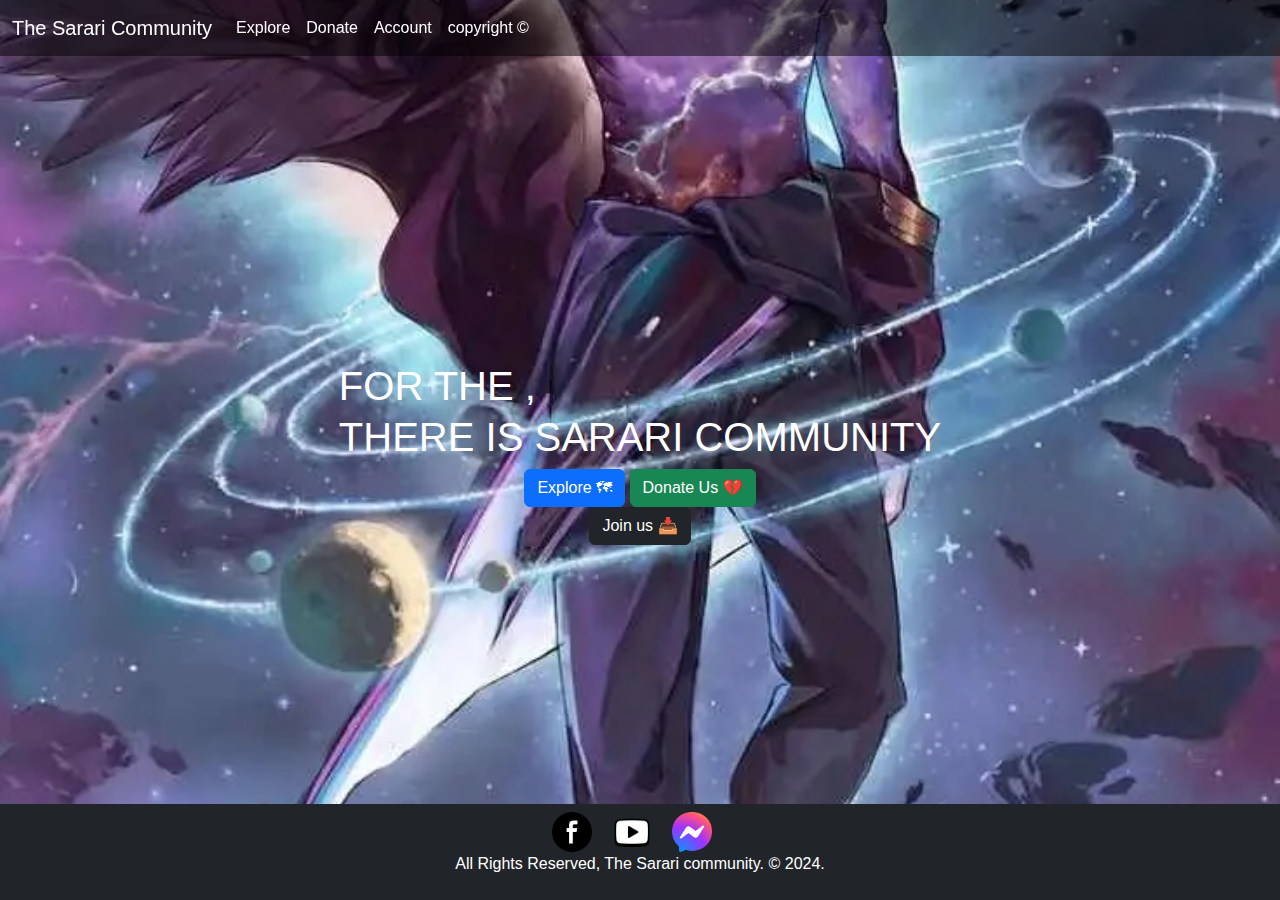
<file: index.html>
<!DOCTYPE html>
<html lang="en">
<head>
  <meta charset="UTF-8">
  <meta name="viewport" content="width=device-width, initial-scale=1.0">
  <title>The Sarari Community</title>
  <link href="https://cdn.jsdelivr.net/npm/bootstrap@5.3.3/dist/css/bootstrap.min.css" rel="stylesheet" integrity="sha384-QWTKZyjpPEjISv5WaRU9OFeRpok6YctnYmDr5pNlyT2bRjXh0JMhjY6hW+ALEwIH" crossorigin="anonymous">
  <link rel="stylesheet" href="styles.css">
  <link href='https://unpkg.com/boxicons@2.1.4/css/boxicons.min.css' rel='stylesheet'>
</head>
<body>
    <div id="body">
    
    <nav class="navbar navbar-expand-lg fixed-top" id="navbar">
  <div class="container-fluid">
    <a class="navbar-brand" href="index.html">The Sarari Community</a>
    <button class="navbar-toggler" type="button" data-bs-theme="dark" data-bs-toggle="collapse" data-bs-target="#navbarNav" aria-controls="navbarNav" aria-expanded="false" aria-label="Toggle navigation">
      <span class="navbar-toggler-icon"></span>
    </button>
    <div class="collapse navbar-collapse" id="navbarNav">
      <ul class="navbar-nav">
        <li class="nav-item">
          <a id="active" class="nav-link active" aria-current="page" href="explore.html">Explore</a>
        </li>
        <li class="nav-item">
          <a class="nav-link" href="donate.html">Donate</a>
        </li>
        <li class="nav-item">
          <a class="nav-link" href="login.html">Account</a>
        </li>
        <li class="nav-item">
          <a class="nav-link disabled" aria-disabled="true" id="disabled">copyright ©</a>
        </li>
      </ul>
    </div>
  </div>
</nav>

<h1>FOR THE <spam id="auto"></spam>,<br> THERE IS SARARI COMMUNITY </h1>
<div id="btn1" class="m-10">
    <button type="button" class="btn btn-primary">Explore &#128506</button>
    <button type="button" class="btn btn-success">Donate Us &#128148</button>
</div>
<div id="btn2" class="m-10">
    <button type="button" class="btn btn-dark">Join us &#128229</button>
</div>
<nav class="navbar fixed-bottom bg-dark" id="navs">
    <center>
  <div class="contain" id="navimage">
   <a class="navbar-brand" href="https://facebook.com/groups/3133626913607479/"><img src="facebook.jpg" alt=""></a>
     <a class="navbar-brand" href="#"><img src="youtube.jpg" alt=""></a>
      <a class="navbar-brand" href="#"><img src="messenger.png" alt=""></a>
      
  </div>
  <p id="navp">
      All Rights Reserved, The Sarari community. © 2024.
  </p>
  </center>
</nav>
</div>




<script src="https://cdn.jsdelivr.net/npm/@popperjs/core@2.11.8/dist/umd/popper.min.js" integrity="sha384-I7E8VVD/ismYTF4hNIPjVp/Zjvgyol6VFvRkX/vR+Vc4jQkC+hVqc2pM8ODewa9r" crossorigin="anonymous"></script>
<script src="https://cdn.jsdelivr.net/npm/bootstrap@5.3.3/dist/js/bootstrap.min.js" integrity="sha384-0pUGZvbkm6XF6gxjEnlmuGrJXVbNuzT9qBBavbLwCsOGabYfZo0T0to5eqruptLy" crossorigin="anonymous"></script>


<script>
    const texts = ["Ideas", "Answers", "Enjoyment", "Learnings"];
let currentIndex = 0;
const animatedText = document.getElementById("auto");

function changeText() {
    animatedText.textContent = texts[currentIndex];
    currentIndex = (currentIndex + 1) % texts.length;
}

setInterval(changeText, 3000); // Change text every 3 seconds
</script>

</body>
</html>
</file>
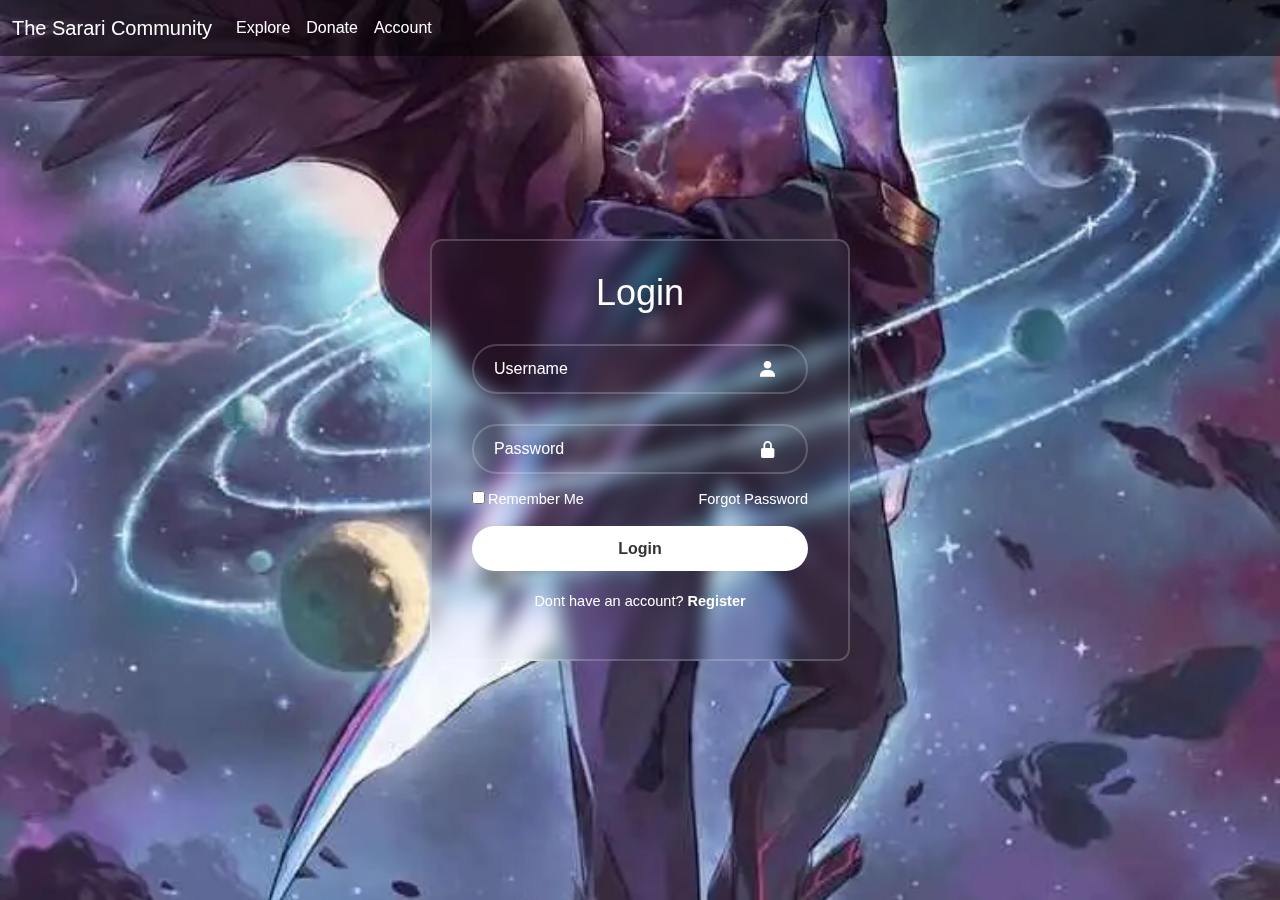
<file: login.html>
<!DOCTYPE html>
<html lang="en">
<head>
  <meta charset="UTF-8">
  <meta name="viewport" content="width=device-width, initial-scale=1.0">
  <title>Login Form | Sarari</title>
  <link href="https://cdn.jsdelivr.net/npm/bootstrap@5.3.3/dist/css/bootstrap.min.css" rel="stylesheet" integrity="sha384-QWTKZyjpPEjISv5WaRU9OFeRpok6YctnYmDr5pNlyT2bRjXh0JMhjY6hW+ALEwIH" crossorigin="anonymous">
  <link rel="stylesheet" href="styles.css">
  <link href='https://unpkg.com/boxicons@2.1.4/css/boxicons.min.css' rel='stylesheet'>
</head>
<body>
    <div id="body">
    
    <nav class="navbar navbar-expand-lg fixed-top" id="navbar">
  <div class="container-fluid">
    <a class=".text-primary navbar-brand" href="index.html">The Sarari Community</a>
    <button class="navbar-toggler" type="button" data-bs-theme="dark" data-bs-toggle="collapse" data-bs-target="#navbarNav" aria-controls="navbarNav" aria-expanded="false" aria-label="Toggle navigation">
      <span class="navbar-toggler-icon"></span>
    </button>
    <div class="collapse navbar-collapse" id="navbarNav">
      <ul class="navbar-nav">
        <li class="nav-item">
          <a id="active" class="nav-link active" aria-current="page" href="explore.html">Explore</a>
        </li>
        <li class="nav-item">
          <a class="nav-link" href="donate.html">Donate</a>
        </li>
        <li class="nav-item">
          <a class="nav-link" href="login.html">Account</a>
        </li>
        
      </ul>
    </div>
  </div>
</nav>
    
    
    
    
  <div class="wrapper">
    <form action="login.php" method="post">
      <h1>Login</h1>
      <div class="input-box">
        <input type="text" placeholder="Username" name="name" required>
        <i class='bx bxs-user'></i>
      </div>
      <div class="input-box">
        <input type="password" placeholder="Password" name="password" required>
        <i class='bx bxs-lock-alt' ></i>
      </div>
      <div class="remember-forgot">
        <label><input type="checkbox">Remember Me</label>
        <a href="#">Forgot Password</a>
      </div>
      <button type="submit" class="btn">Login</button>
      <div class="register-link">
        <p>Dont have an account? <a href="register.html">Register</a></p>
      </div>
    </form>
  </div>
  
  
</div>
  
  <script src="https://cdn.jsdelivr.net/npm/@popperjs/core@2.11.8/dist/umd/popper.min.js" integrity="sha384-I7E8VVD/ismYTF4hNIPjVp/Zjvgyol6VFvRkX/vR+Vc4jQkC+hVqc2pM8ODewa9r" crossorigin="anonymous"></script>
<script src="https://cdn.jsdelivr.net/npm/bootstrap@5.3.3/dist/js/bootstrap.min.js" integrity="sha384-0pUGZvbkm6XF6gxjEnlmuGrJXVbNuzT9qBBavbLwCsOGabYfZo0T0to5eqruptLy" crossorigin="anonymous"></script>

</body>
</html>
</file>
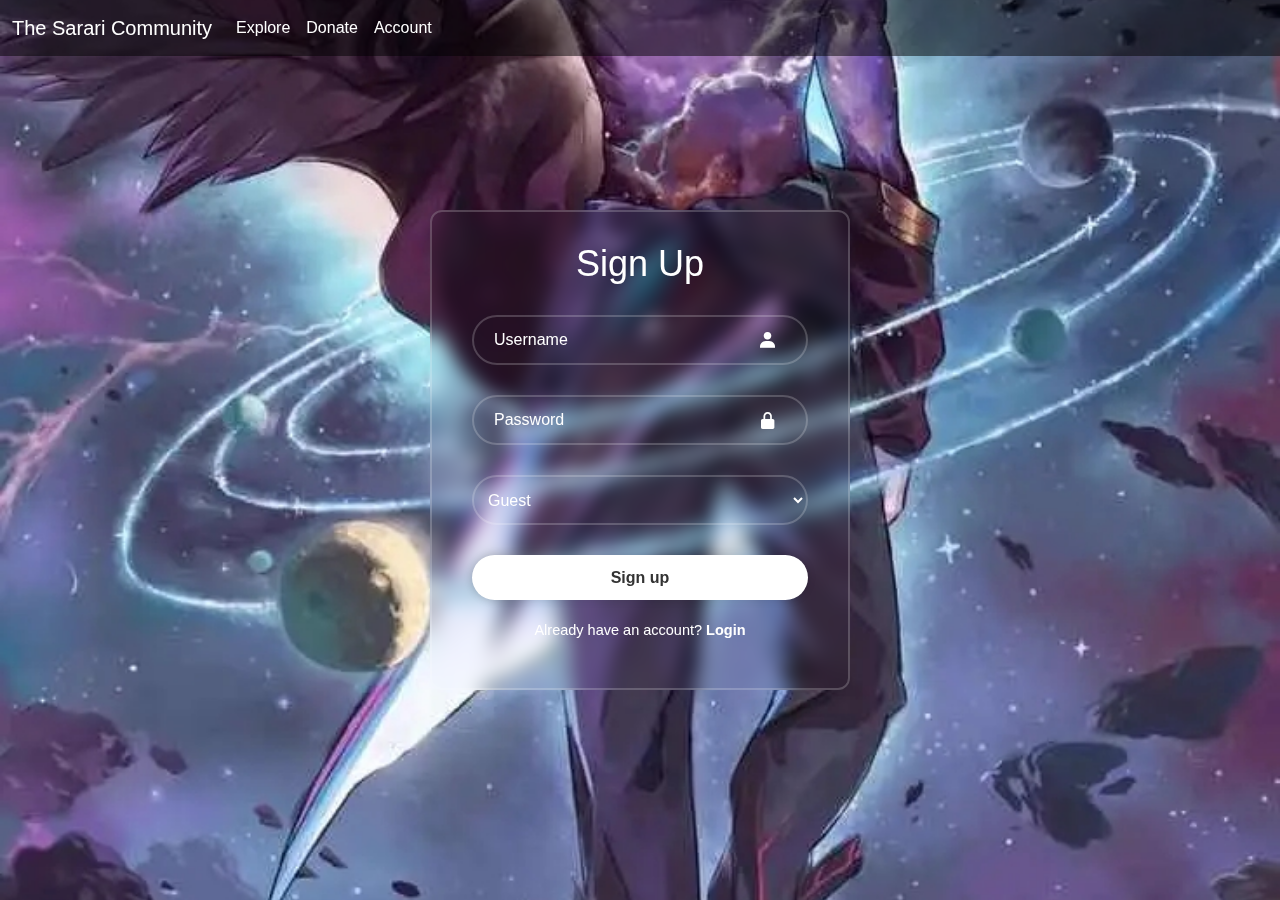
<file: register.html>
<!DOCTYPE html>
<html lang="en">
<head>
  <meta charset="UTF-8">
  <meta name="viewport" content="width=device-width, initial-scale=1.0">
  <title>Signup Form | Sarari</title>
  <link href="https://cdn.jsdelivr.net/npm/bootstrap@5.3.3/dist/css/bootstrap.min.css" rel="stylesheet" integrity="sha384-QWTKZyjpPEjISv5WaRU9OFeRpok6YctnYmDr5pNlyT2bRjXh0JMhjY6hW+ALEwIH" crossorigin="anonymous">
  <link rel="stylesheet" href="styles.css">
  <link href='https://unpkg.com/boxicons@2.1.4/css/boxicons.min.css' rel='stylesheet'>
</head>
<body>
    
    
    <div id="body">
    <nav class="navbar navbar-expand-lg fixed-top" id="navbar">
  <div class="container-fluid">
    <a class=".text-primary navbar-brand" href="index.html">The Sarari Community</a>
    <button class="navbar-toggler" type="button" data-bs-theme="dark" data-bs-toggle="collapse" data-bs-target="#navbarNav" aria-controls="navbarNav" aria-expanded="false" aria-label="Toggle navigation">
      <span class="navbar-toggler-icon"></span>
    </button>
    <div class="collapse navbar-collapse" id="navbarNav">
      <ul class="navbar-nav">
        <li class="nav-item">
          <a id="active" class="nav-link active" aria-current="page" href="explore.html">Explore</a>
        </li>
        <li class="nav-item">
          <a class="nav-link" href="donate.html">Donate</a>
        </li>
        <li class="nav-item">
          <a class="nav-link" href="login.html">Account</a>
        </li>
        
      </ul>
    </div>
  </div>
</nav>
    
    
    
    
    
    
    
    
  <div class="wrapper">
    <form action="register.php" method="post">
      <h1>Sign Up</h1>
      <div class="input-box">
        <input type="text" placeholder="Username" name="name" required>
        <i class='bx bxs-user'></i>
      </div>
      <div class="input-box">
        <input type="password" placeholder="Password" name="password" required>
        <i class='bx bxs-lock-alt' ></i>
      </div>
      <div class="input-box" id="select">
             
        <select name="choose" value="Choose" required>
            <option name="Guest">Guest</option>
            <option name="Admin">Admin</option>
            <option name="Member">Member</option>
            
          
        </select>
        
        
       
      </div>
      
      <button type="submit" class="btn">Sign up</button>
      <div class="register-link">
        <p>Already have an account? <a href="login.html">Login</a></p>
      </div>
    </form>
  </div>
  
  </div>
  
  
  <script src="https://cdn.jsdelivr.net/npm/@popperjs/core@2.11.8/dist/umd/popper.min.js" integrity="sha384-I7E8VVD/ismYTF4hNIPjVp/Zjvgyol6VFvRkX/vR+Vc4jQkC+hVqc2pM8ODewa9r" crossorigin="anonymous"></script>
<script src="https://cdn.jsdelivr.net/npm/bootstrap@5.3.3/dist/js/bootstrap.min.js" integrity="sha384-0pUGZvbkm6XF6gxjEnlmuGrJXVbNuzT9qBBavbLwCsOGabYfZo0T0to5eqruptLy" crossorigin="anonymous"></script>
  
  
</body>
</html>
</file>
<file: styles.css>
*{
  margin: 0;
  padding: 0;
  box-sizing: border-box;
  font-family: "Poppins", sans-serif;
}
.navbar-brand,.nav-link,#active{
    color:white;
}
.navbar{
    background:rgba(0,0,0,0.5);
}
#navimage a img{
    width:40px;
    height:40px;
}
#body{
  display: flex;
  justify-content: center;
  align-items: center;
  flex-direction:column;
  min-height: 100vh;
  background: url(sarari.jpg) no-repeat;
  background-size: cover;
  background-position: center;
}
.container-fluid{
    background: transparent;
}
.wrapper{
  width: 420px;
  background: transparent;
  border: 2px solid rgba(255, 255, 255, .2);
  backdrop-filter: blur(9px);
  color: #fff;
  border-radius: 12px;
  padding: 30px 40px;
}
.wrapper h1{
  font-size: 36px;
  text-align: center;
}
h1{
    color:#fff;
}
.wrapper .input-box{
  position: relative;
  width: 100%;
  height: 50px;
  
  margin: 30px 0;
}
.input-box input{
  width: 100%;
  height: 100%;
  background: transparent;
  border: none;
  outline: none;
  border: 2px solid rgba(255, 255, 255, .2);
  border-radius: 40px;
  font-size: 16px;
  color:white;
  padding: 20px 45px 20px 20px;
}
#select,select, option {
   
    display:flex;
    justify-content: center;
    align-items: center;
}
select{
    width: 100%;
  height: 100%;
  background: transparent;
  border: 2px solid rgba(255, 255, 255, .2);
  border-radius: 40px;
  color:white;
  padding:10px 10px;
  outline:none;
}
option {
    background:rgba(0,0,0,0.7);
    color:white;
}
.input-box input::placeholder{
  color: #fff;
}
.input-box i{
  position: absolute;
  right: 20px;
  top: 30%;
  transform: translate(-50%);
  font-size: 20px;

}
option{
    font-size:40px;
}
.wrapper .remember-forgot{
  display: flex;
  justify-content: space-between;
  font-size: 14.5px;
  margin: -15px 0 15px;
}
.remember-forgot label input{
  accent-color: #fff;
  margin-right: 3px;

}
.remember-forgot a{
  color: #fff;
  text-decoration: none;

}
.remember-forgot a:hover{
  text-decoration: underline;
}
.wrapper .btn{
  width: 100%;
  height: 45px;
  background: #fff;
  border: none;
  outline: none;
  border-radius: 40px;
  box-shadow: 0 0 10px rgba(0, 0, 0, .1);
  cursor: pointer;
  font-size: 16px;
  color: #333;
  font-weight: 600;
}
.wrapper .register-link{
  font-size: 14.5px;
  text-align: center;
  margin: 20px 0 15px;

}
.register-link p a{
  color: #fff;
  text-decoration: none;
  font-weight: 600;
}
.register-link p a:hover{
  text-decoration: underline;
}
#navs{
    display:flex;
    justify-content: center;
    align-items:center;
}
p,#disabled{
    color:white;
}

#auto{
  background: linear-gradient(-229deg, #fbd52d, #e53a7b, #ff70af, #5fa8f5);
    -webkit-background-clip:text;
    color: transparent;
}

#auto {
    font-size: 3rem;
    animation: animateText 2s ease-in-out infinite alternate;
}

@keyframes animateText {
    0% {
        width:0%;
    }
    100% {
        witdh:100%;
    }
}
</file>
